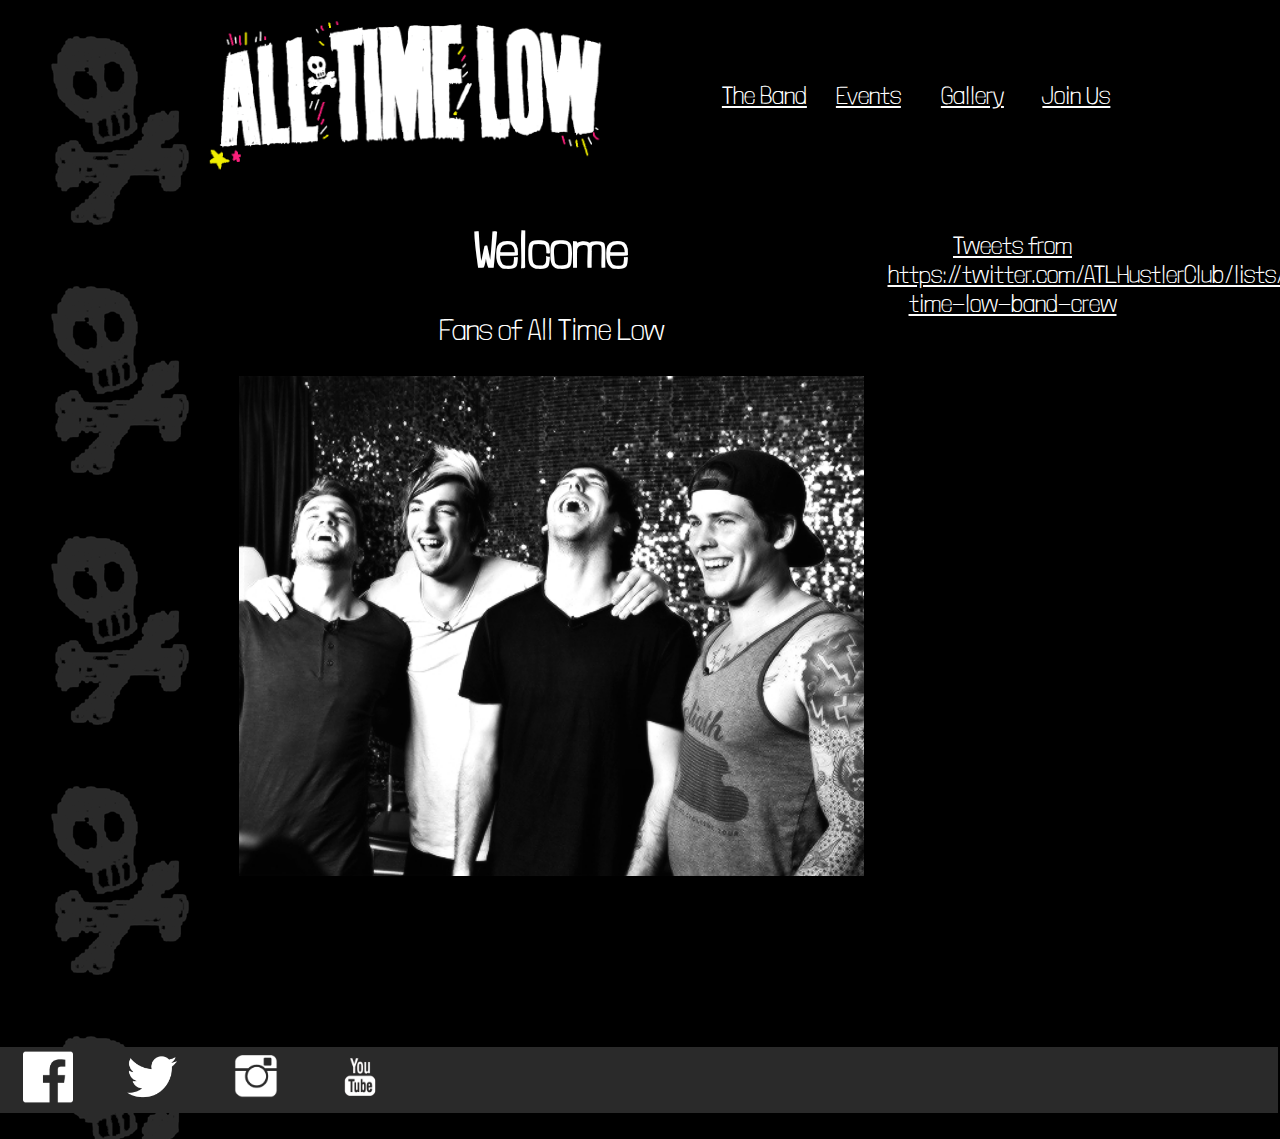
<file: index.html>
<!DOCTYPE html>
<html>
	<head>
		<title> Home - All Time Fans </title>
		<link rel = "stylesheet" type="text/css" href="mysheet.css">
	</head>
	
	<body>
	<div id = "topBit">
			<div class="table">
			<table>
				<tr><td><td>
					<td><a href="index.html"><img src="Logo3.png" width="400px"></a></td><td>
					<td><a href="The Band.html">The Band</a></td>
					<td><a href="Upcoming events.html">Events</a></td>
					<td><a href="Gallery.html">Gallery</a></td>
					<td><a href="Contact.html">Join Us</a></td>
				</table></div>
		</div>
		
		<div id="middleBit">
			<table>
				<tr><td><h1>Welcome</h1><h2>Fans of All Time Low</h2></td>
				<td rowspan="2">
					<div id = "timeline">
						<a class="twitter-timeline" height="771px" data-theme="light" data-link-color="#fb1f7b" href="https://twitter.com/ATLHustlerClub/lists/all-time-low-band-crew" data-widget-id="472936661341331458">Tweets from https://twitter.com/ATLHustlerClub/lists/all-time-low-band-crew</a>
						<script>!function(d,s,id){var js,fjs=d.getElementsByTagName(s)[0],p=/^http:/.test(d.location)?'http':'https';if(!d.getElementById(id)){js=d.createElement(s);js.id=id;js.src=p+"://platform.twitter.com/widgets.js";fjs.parentNode.insertBefore(js,fjs);}}(document,"script","twitter-wjs");</script>
					</div>
				</td></tr>
				<tr><td>
					<img align="left" src="Group (4).jpg" height="500px">	
				</td></tr>
			</table>
		</div>
		
		<div id="bottomBit">
			<div class="table">
			<table>
				<tr>
				<td><a href="https://www.facebook.com/alltimelow"><img src="FB.png" width="50px"></a></td>
				<td><a href="https://twitter.com/alltimelow"><img src="Twitter.png" width="50px"></a></td>
				<td><a href="http://instagram.com/alltimelow#"><img src="Insta.png" width="50px"></a></td>
				<td><a href="https://www.youtube.com/user/ALLtimeLOW"><img src="Youtube.png" width="50px"></a></td>
			</table></div>
		</div>
		<br/>
		


	</body>

	
	
	
	
	
	
</html>
</file>
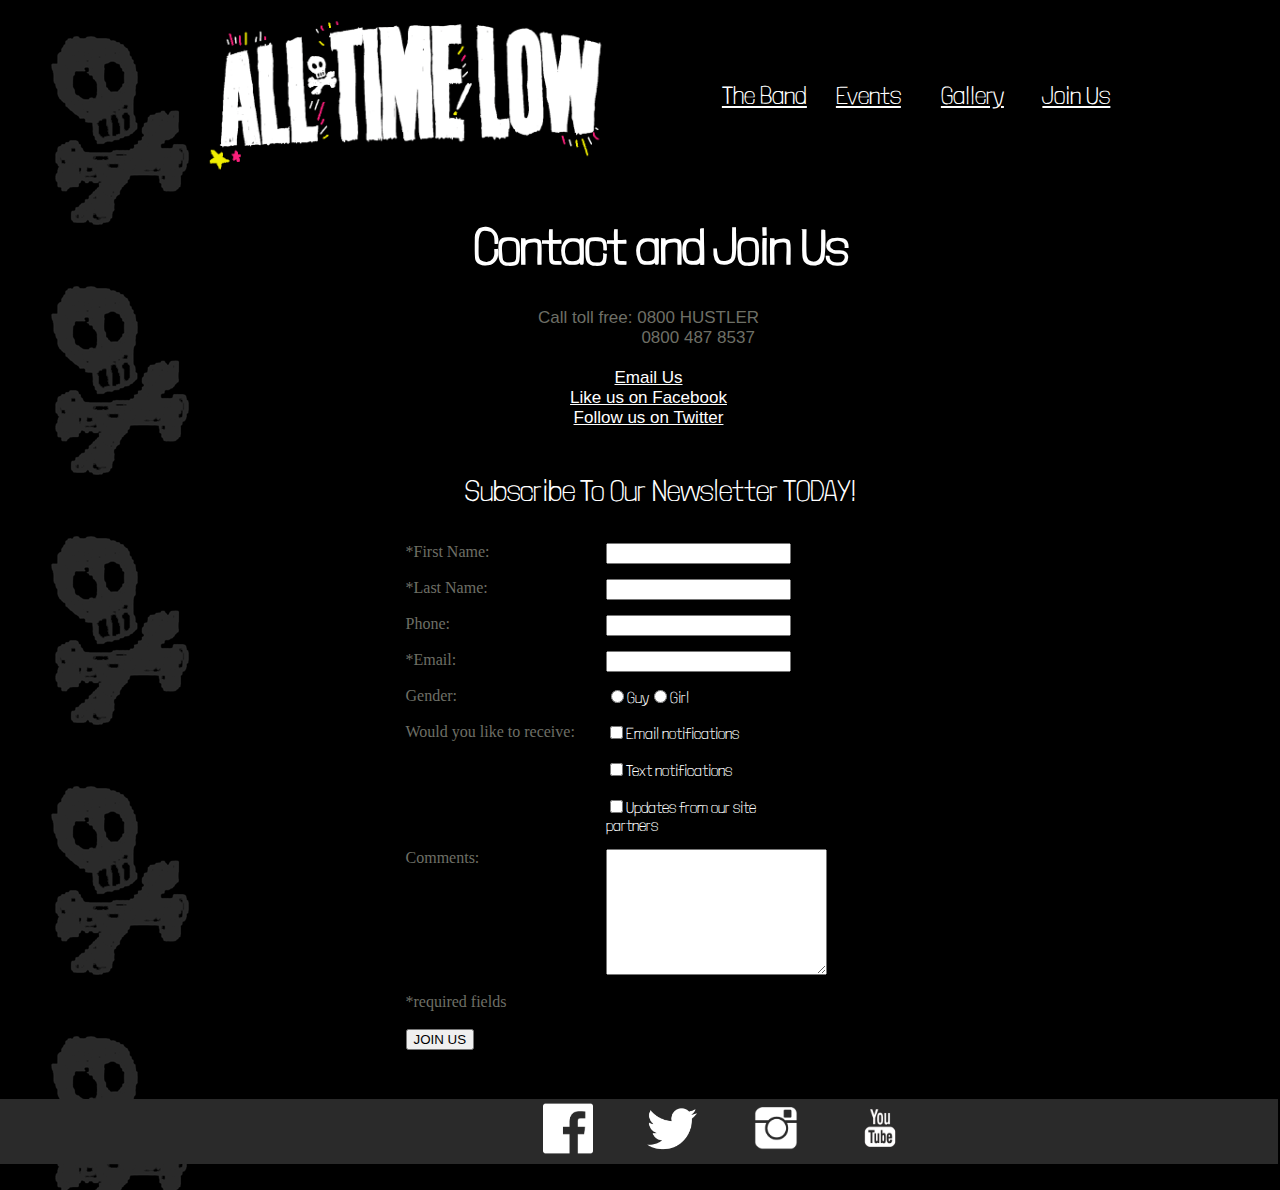
<file: Contact.html>
<!DOCTYPE html>
<html>
	<head>
		<title> Join Us - All Time Fans </title>
		<link rel = "stylesheet" type="text/css" href="mysheet.css">
	</head>
	
	<body>	
		<div id = "topBit">
			<div class="table">
			<table>
				<tr><td><td>
					<td><a href="index.html"><img src="Logo3.png" width="400px"></a></td><td>
					<td><a href="The Band.html">The Band</a></td>
					<td><a href="Upcoming events.html">Events</a></td>
					<td><a href="Gallery.html">Gallery</a></td>
					<td><a href="Contact.html">Join Us</a></td>
				</table></div>
		</div>
		
		<div id="middleBit">
				
			<h1>Contact and Join Us</h1>
				<table class= "contactTable">
					<tr><td class="contactTd"><br/>
						<p class="contact">	Call toll free: 0800 HUSTLER<br>
						<span class="contact2">Call toll free: </span>0800 487 8537<br/><br/>
						<a href= "mailto: alltimehustlers@band.com">Email Us</a><br/>
						<a href= "http://www.fakelink.atlhustler.facebook.com">Like us on Facebook</a><br/>
						<a href= "http://www.fakelink.atlhustler.twitter.com">Follow us on Twitter</a></p></td></tr>
				</table>
			<h2>Subscribe To Our Newsletter TODAY!</h2>
			<form>
				<div class="row">
					<span class="question">*First Name:</span><span class="answer"><input type="text" name="firstName"></span><br/><br/>
					<span class="question">*Last Name:</span><span class="answer"><input type="text" name="surname"></span><br/><br/>
					<span class="question">Phone:</span><span class="answer"><input type="tel" name="phone"></span><br/><br/>
					<span class="question">*Email:</span><span class="answer"><input type="email" name="email"></span><br/><br/>
					<span class="question">Gender:</span><span class="answer"><input type="radio" name="gender">Guy<input type="radio" name="gender">Girl</span><br//><br//>
					<span class="question">Would you like to receive:</span>
					<span class="answer"><input type="checkbox" name="notification" value="eNot">Email notifications<br/><br/>
						<input type="checkbox" name="notification" value="tNot">Text notifications<br/><br/>
						<input type="checkbox" name="notification" value="pNot">Updates from our site partners</span><br/><br/><br/><br/><br/><br/><br/>
					<span class="question">Comments:</span><span class="answer" length="1000"><textarea cols="25" rows="8"></textarea></span><br/><br/><br/><br/><br/><br/><br/><br/>	
					<span class="question">*required fields</span><br/><br/>
					<span class="submit"><input type="submit" name="submit" value="JOIN US"></span><br/>
				</div>
			</form>
		</div><br/>
		
		<div id="bottomBit">
			<div class="table">
			<table>
				<tr><td><td><td><td><td>
				<td><a href="https://www.facebook.com/alltimelow"><img src="FB.png" width="50px"></a></td>
				<td><a href="https://twitter.com/alltimelow"><img src="Twitter.png" width="50px"></a></td>
				<td><a href="http://instagram.com/alltimelow#"><img src="Insta.png" width="50px"></a></td>
				<td><a href="https://www.youtube.com/user/ALLtimeLOW"><img src="Youtube.png" width="50px"></a></td>
			</table></div>
		</div>
		<br/>
	

	</body>
</file>
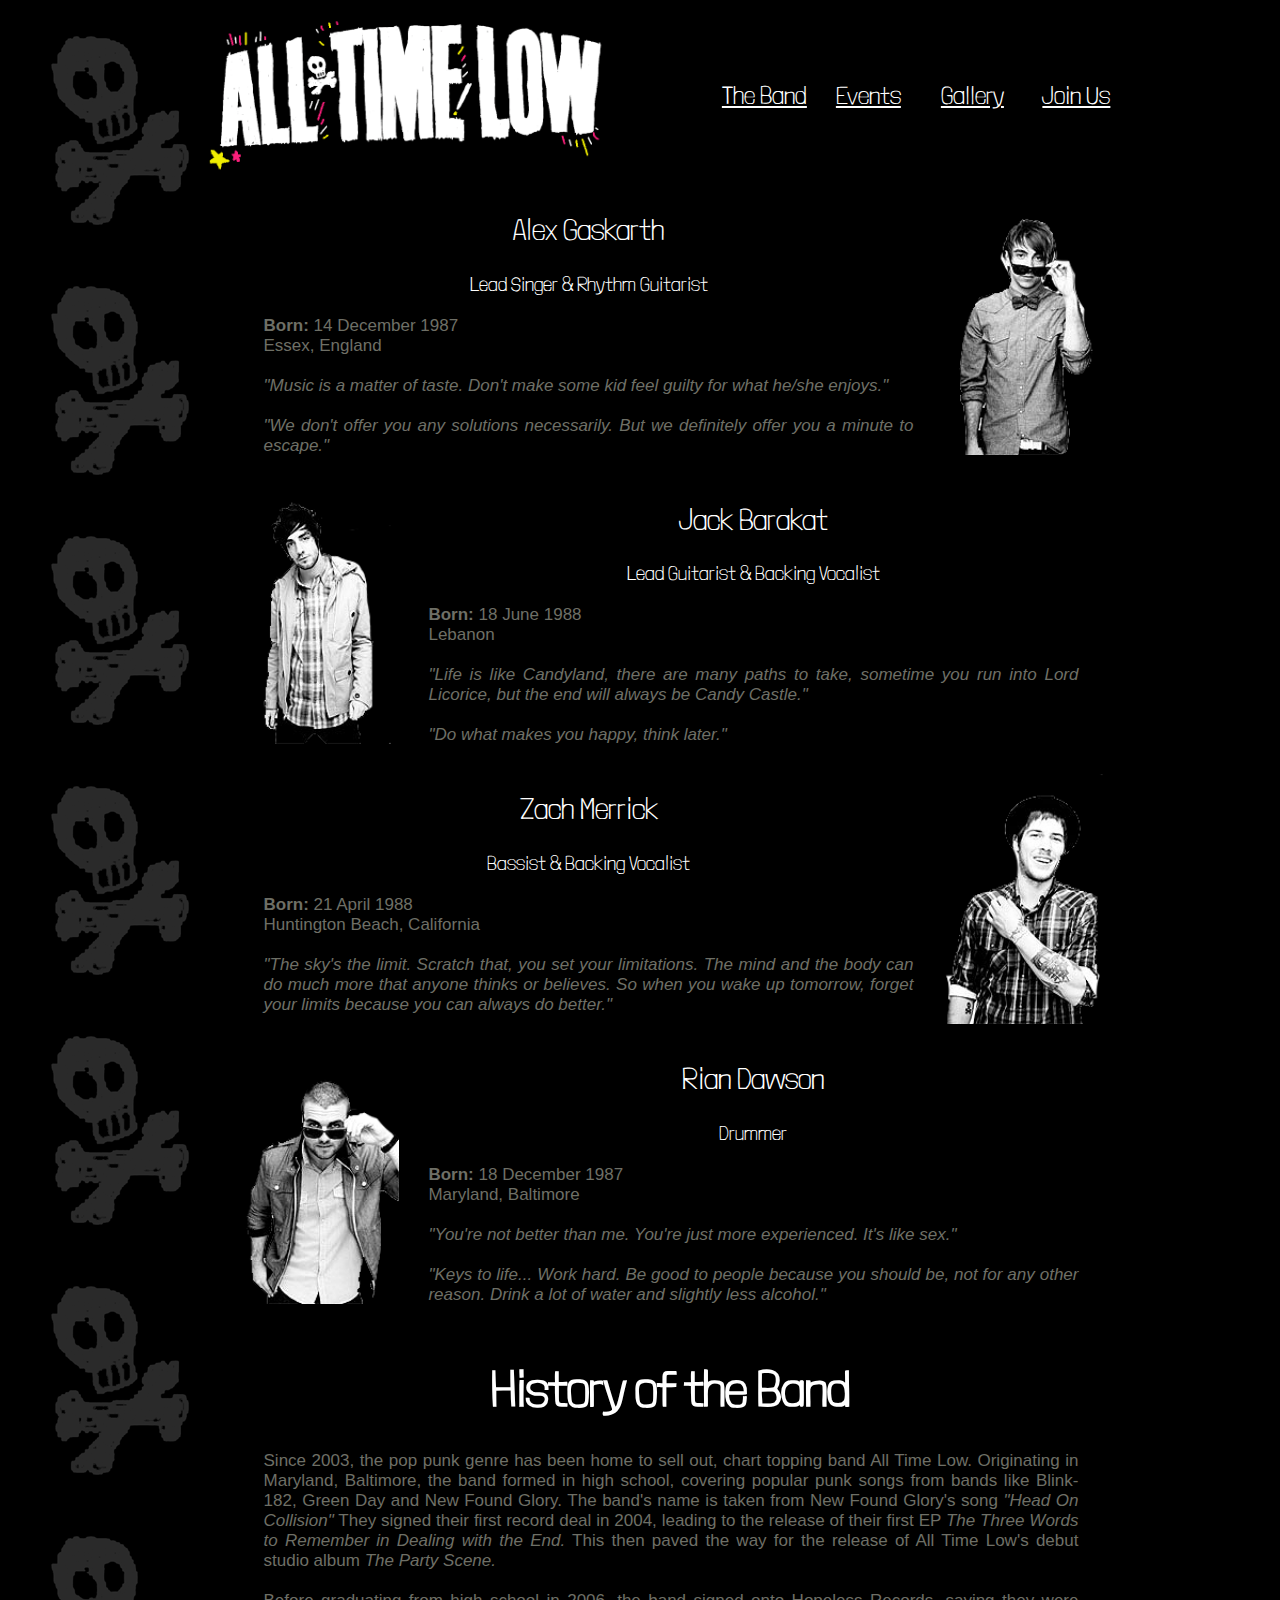
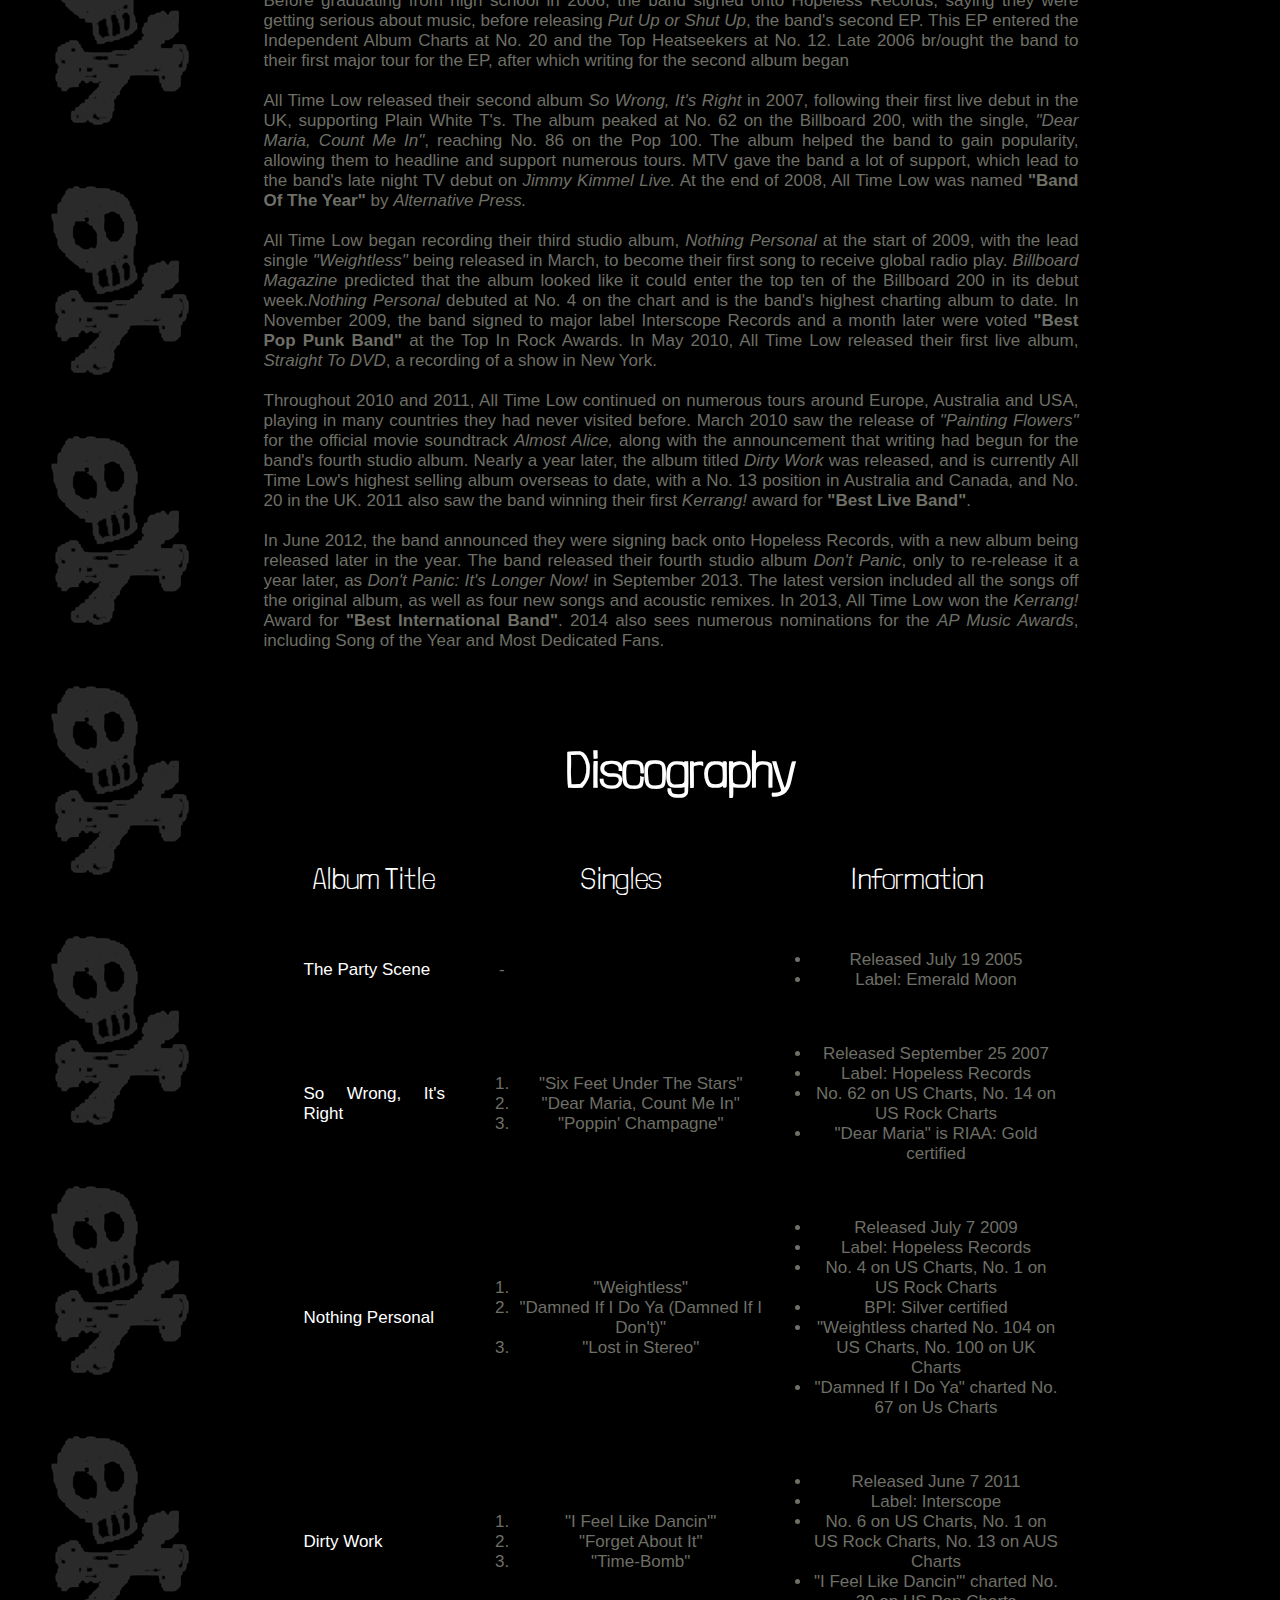
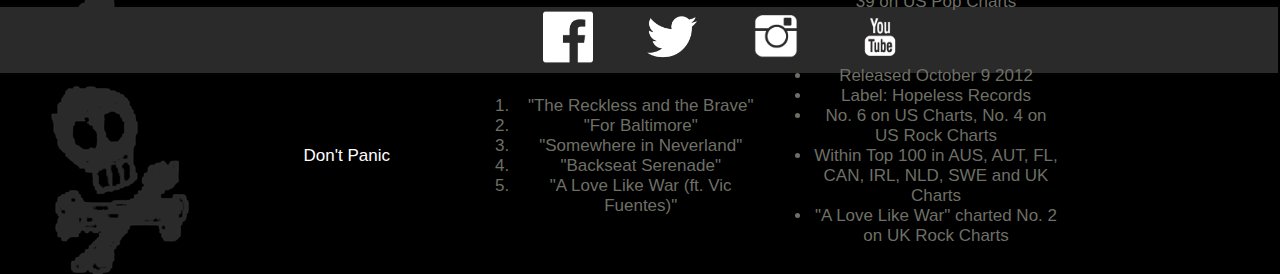
<file: The Band.html>
<!DOCTYPE html>
<html>
	<head>
		<title> The Band - All Time Fans </title>
		<link rel = "stylesheet" type="text/css" href="mysheet.css">
	</head>
	
	<body>
	
		<div id = "topBit">
			<div class="table">
				<table>
					<tr><td><td>
					<td><a href="index.html"><img src="Logo3.png" width="400px"></a></td><td>
					<td><a href="The Band.html">The Band</a></td>
					<td><a href="Upcoming events.html">Events</a></td>
					<td><a href="Gallery.html">Gallery</a></td>
					<td><a href="Contact.html">Join Us</a></td>
				</table></div>
		</div>
				
		<div id="middleBit">
		<div class ="table">
			<table>
				<tr>
					<td colspan="6"><h2>Alex Gaskarth</h2><h3>Lead Singer & Rhythm Guitarist </h3>
						<p><strong>Born: </strong> 14 December 1987<br/>Essex, England<br/><br/>
						<em>"Music is a matter of taste. Don't make some kid feel guilty for what he/she enjoys."</em><br/><br/>
						<em>"We don't offer you any solutions necessarily. But we definitely offer you a minute
							to escape."</em></p>
						</td>
					<td><img height="250px" align="center" src="Alex6.png"></td>
				</tr>
				<tr>
				<td><img height="250px" align="center" src="Jack6.png"></td>
					<td colspan="6"><h2>Jack Barakat</h2><h3>Lead Guitarist & Backing Vocalist</h3>
						<p><strong>Born: </strong> 18 June 1988<br/>Lebanon<br/><br/>
						<em>"Life is like Candyland, there are many paths to take, sometime you run into Lord Licorice, but
						the end will always be Candy Castle."<br/><br/>
						"Do what makes you happy, think later."</em></p>
					</td>
				</tr>
				<tr>
					<td colspan="6"><h2>Zach Merrick</h2><h3>Bassist & Backing Vocalist</h3>
						<p><strong>Born: </strong> 21 April 1988<br/>Huntington Beach, California<br/><br/>
						<em>"The sky's the limit. Scratch that, you set your limitations. The mind and the body can do much 
						more that anyone thinks or believes. So when you wake up tomorrow, forget your limits because 
						you can always do better."</em></p>
					</td>
					<td><img height="250px" align="center" src="Zack6.png"></td>
				</tr>
				<tr>
					<td><img height="250px" align="center" src="Rian6.png"></td>
					<td colspan="6"><h2>Rian Dawson</h2><h3>Drummer</h3>
						<p><strong>Born: </strong> 18 December 1987<br/>Maryland, Baltimore<br/><br/>
						<em>"You're not better than me. You're just more experienced. It's like sex."</em><br/><br/>
						<em>"Keys to life... Work hard. Be good to people because you should be, not for any other reason. 
						Drink a lot of water and slightly less alcohol."</em></p>
					</td>
				</tr>
				<tr><td colspan="10"><h1>History of the Band</h1>
					<p>Since 2003, the pop punk genre has been home to sell out, chart topping band All Time Low. Originating in Maryland, Baltimore, the band formed in high school, 
					covering popular punk songs from bands like Blink-182, Green Day and New Found Glory. The band's name is taken from New Found Glory's song <em>"Head On Collision"</em> They signed their first record deal in 2004, leading to the release of their first EP <em>The Three Words to Remember in Dealing with the End.</em>
					This then paved the way for the release of All Time Low's debut studio album <em>The Party Scene.</em><br/><br/>
					Before graduating from high school in 2006, the band signed onto Hopeless Records, saying they were getting serious about music, before releasing <em>Put Up or Shut Up</em>, the band's second EP.
					This EP entered the Independent Album Charts at No. 20 and the Top Heatseekers at No. 12. Late 2006 br/ought the band to their first major tour for the EP, after which writing for the second album began<br/><br/>
					All Time Low released their second album <em>So Wrong, It's Right</em> in 2007, following their first live debut in the UK, supporting Plain White T's. The album peaked at No. 62 on the Billboard 200, with the 
					single, <em>"Dear Maria, Count Me In"</em>, reaching No. 86 on the Pop 100. The album helped the band to gain popularity, allowing them to headline and support numerous tours. MTV gave the band a lot of
					support, which lead to the band's late night TV debut on <em>Jimmy Kimmel Live.</em>				At the end of 2008, All Time Low 
					was named <strong>"Band Of The Year"</strong> by <em>Alternative Press.</em><br/><br/>
					All Time Low began recording their third studio album, <em>Nothing Personal</em> at the start of 2009, with the lead single <em>"Weightless"</em> being released in March, to become their first song to receive
					global radio play. <em>Billboard Magazine</em> predicted that the album looked like it could enter the top ten of the Billboard 200 in its debut week.<em>Nothing Personal</em> debuted at No. 4 on the chart and is the
					band's highest charting album to date. In November 2009, the band signed to major label Interscope Records and a month later were voted <strong>"Best Pop Punk Band"</strong> at the Top In Rock Awards.
					In May 2010, All Time Low released their first live album, <em>Straight To DVD</em>, a recording of a show in New York.<br/><br/>
					Throughout 2010 and 2011, All Time Low continued on numerous tours around Europe, Australia and USA, playing in many countries they had never visited before.
					March 2010 saw the release of <em>"Painting Flowers"</em> for the official movie soundtrack <em>Almost Alice,</em> along with the announcement that writing had begun for the band's fourth studio album. Nearly a year later,
					the album titled <em>Dirty Work</em> was released, and is currently All Time Low's highest selling album overseas to date, with a No. 13 position in Australia and Canada, and No. 20 in the UK. 2011 also saw the band winning
					their first <em>Kerrang!</em> award for <strong>"Best Live Band"</strong>.<br/><br/>
					In June 2012, the band announced they were signing back onto Hopeless Records, with a new album being released later in the year. The band released their fourth studio album <em>Don't Panic</em>, only to re-release it a year later,
					as <em>Don't Panic: It's Longer Now!</em> in September 2013. The latest version included all the songs off the original album, as well as four new songs and acoustic remixes. In 2013, All Time Low won the <em>Kerrang!</em> Award for
					<strong>"Best International Band"</strong>. 2014 also sees numerous nominations for the <em>AP Music Awards</em>, including Song of the Year and Most Dedicated Fans.</p></td></tr>
				<tr><td colspan="3"><img width="700px" height="1px" align="center" src="block.png"></td></tr>
			</table>
				
			<table class="disc">
				<tr><td colspan="10"><h1>Discography</h1></tr>				
				<tr><td class="album"><h2>Album Title</h2></td><td class="disco"><h2>Singles</h2></td><td class="disco"><h2>Information</h2></td></tr>
				<tr><td class="albuum"><p><span>The Party Scene</span></p></td>
					<td class="disco"><p>-</p></td>
					<td class="disco"><ul><li>Released July 19 2005</li>
							<li>Label: Emerald Moon</li></td></tr>
				<tr><td class="album"><p><span>So Wrong, It's Right</span></p></td>
					<td class="disco"><ol><li>"Six Feet Under The Stars"</li>
							<li>"Dear Maria, Count Me In"</li>
							<li>"Poppin' Champagne"</li></ol></td>
					<td class="disco"><ul><li>Released September 25 2007</li>
							<li> Label: Hopeless Records</li>
							<li>No. 62 on US Charts, No. 14 on US Rock Charts</li>
							<li>"Dear Maria" is RIAA: Gold certified</li></ul></td></tr>
				<tr><td class="album"><p><span>Nothing Personal</span></p></td>
					<td class="disco"><ol><li>"Weightless"</li>
							<li>"Damned If I Do Ya (Damned If I Don't)"</li>
							<li>"Lost in Stereo"</li></ol></td>
						<td class="disco"><ul><li>Released July 7 2009</li>
								<li> Label: Hopeless Records</li>
								<li>No. 4 on US Charts, No. 1 on US Rock Charts</li>
								<li>BPI: Silver certified</li>
								<li>"Weightless charted No. 104 on US Charts, No. 100 on UK Charts</li>
								<li>"Damned If I Do Ya" charted No. 67 on Us Charts</li></ul></td></tr>
				<tr><td class="album"><p><span>Dirty Work</span></p></td>
					<td class="disco"><ol><li>"I Feel Like Dancin'"</li>
							<li>"Forget About It"</li>
							<li>"Time-Bomb"</li></ol></td>
					<td class="disco"><ul><li>Released June 7 2011</li>
							<li>Label: Interscope</li>
							<li>No. 6 on US Charts, No. 1 on US Rock Charts, No. 13 on AUS Charts</li>
							<li>"I Feel Like Dancin'" charted No. 39 on US Pop Charts</li></ul><td></tr>
				<tr><td class="album"><p><span>Don't Panic</span></p></td>
					<td class="disco"><ol><li>"The Reckless and the Brave"</li>
							<li>"For Baltimore"</li>
							<li>"Somewhere in Neverland"</li>
							<li>"Backseat Serenade"</li>
							<li>"A Love Like War (ft. Vic Fuentes)"</li></ol></td>
					<td class="disco"><ul><li>Released October 9 2012</li>
							<li>Label: Hopeless Records</li>
							<li>No. 6 on US Charts, No. 4 on US Rock Charts</li>
							<li>Within Top 100 in AUS, AUT, FL, CAN, IRL, NLD, SWE and UK Charts</li>
							<li>"A Love Like War" charted No. 2 on UK Rock Charts</li></ul></td></tr>
				
				
			</table>
		</div></div>
		<br/><br/><br/><br/><br/><br/><br/><br/><br/><br/><br/><br/><br/><br/><br/><br/><br/><br/><br/><br/><br/><br/><br/>
		<br/><br/><br/><br/><br/><br/><br/><br/><br/><br/><br/><br/><br/><br/><br/><br/><br/><br/><br/><br/><br/><br/><br/>
		<br/><br/><br/><br/><br/><br/><br/><br/><br/><br/><br/><br/><br/><br/><br/><br/><br/><br/><br/><br/><br/><br/><br/>
		<br/><br/><br/><br/><br/><br/><br/><br/><br/><br/><br/><br/><br/><br/><br/><br/><br/><br/><br/><br/><br/><br/><br/>
		<br/><br/><br/><br/><br/><br/><br/><br/><br/><br/><br/><br/><br/><br/><br/><br/><br/><br/><br/><br/><br/><br/><br/>
		<br/><br/><br/><br/><br/>
		
		<div id="bottomBit">
			<div class="table">
			<table>
				<tr><td><td><td><td><td>
				<td><a href="https://www.facebook.com/alltimelow"><img src="FB.png" width="50px"></a></td>
				<td><a href="https://twitter.com/alltimelow"><img src="Twitter.png" width="50px"></a></td>
				<td><a href="http://instagram.com/alltimelow#"><img src="Insta.png" width="50px"></a></td>
				<td><a href="https://www.youtube.com/user/ALLtimeLOW"><img src="Youtube.png" width="50px"></a></td>
			</table></div>
		</div>	

	</body>
</html>
</file>
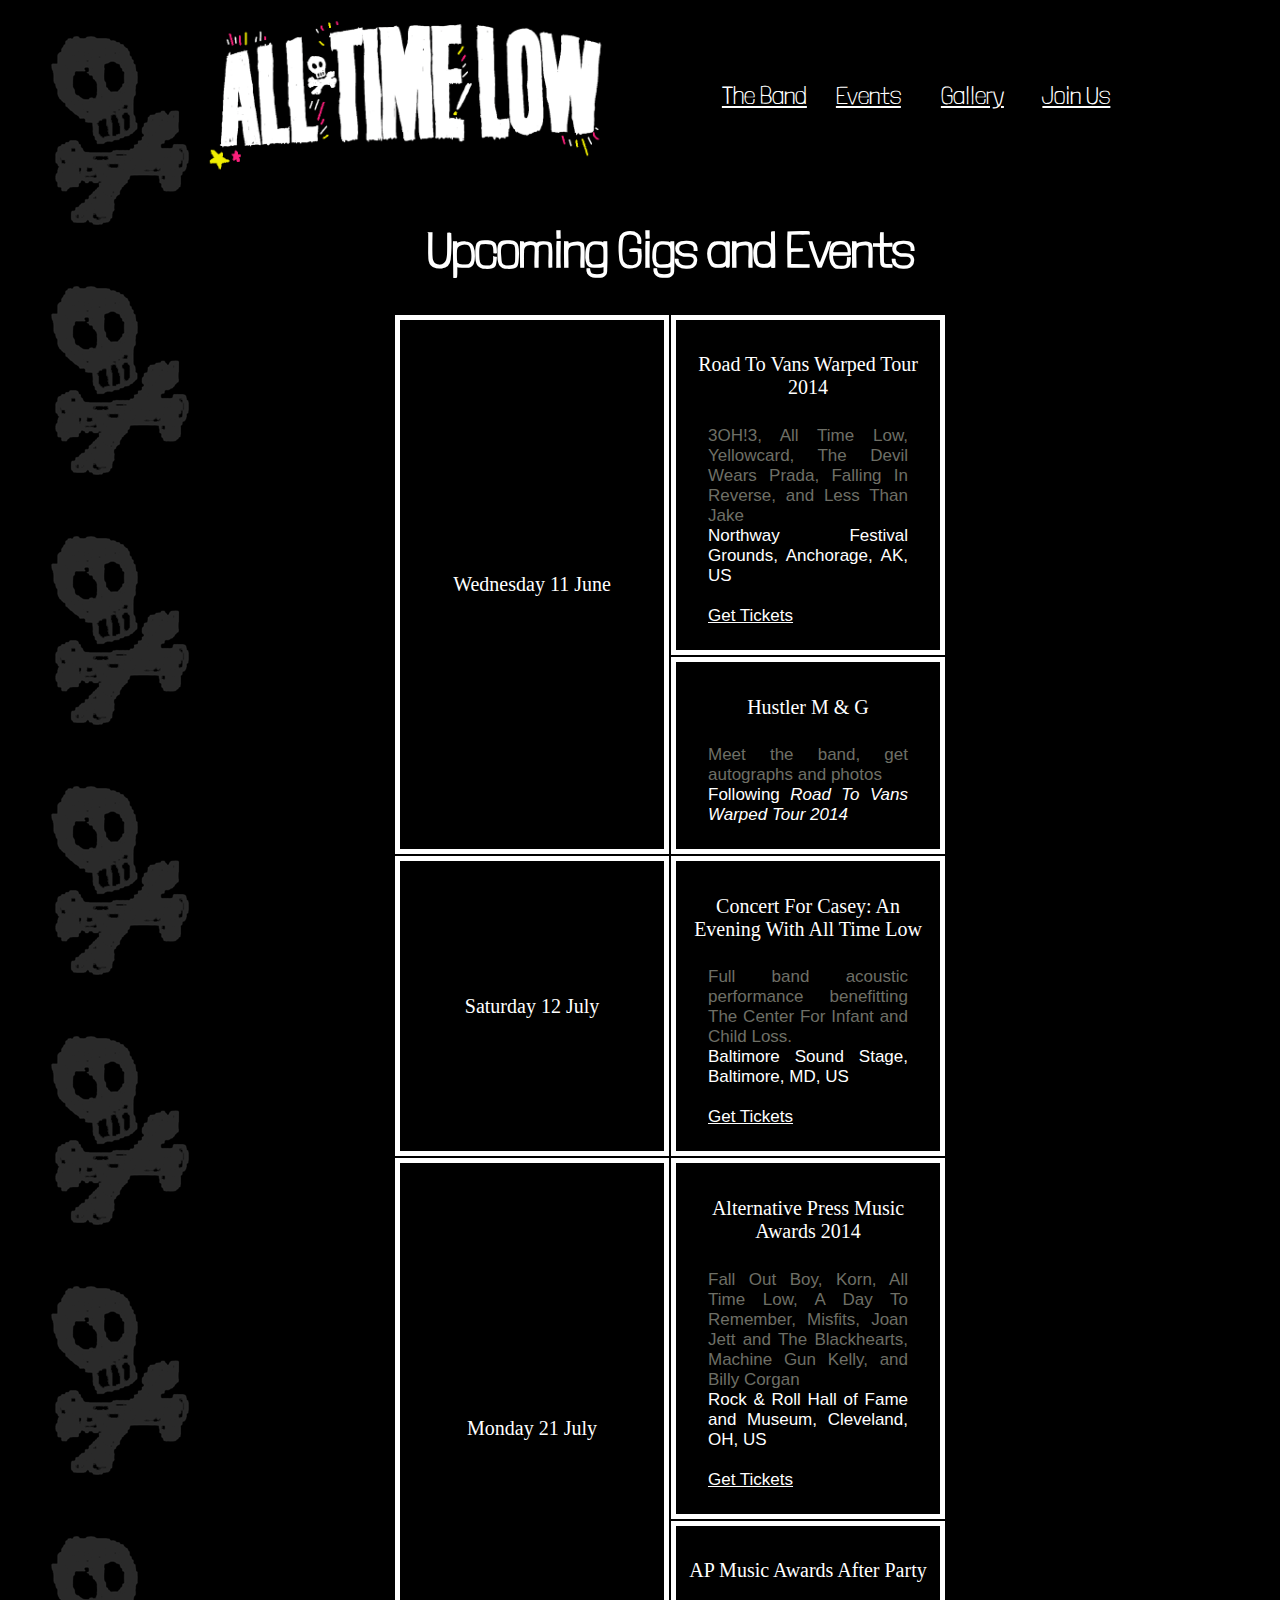
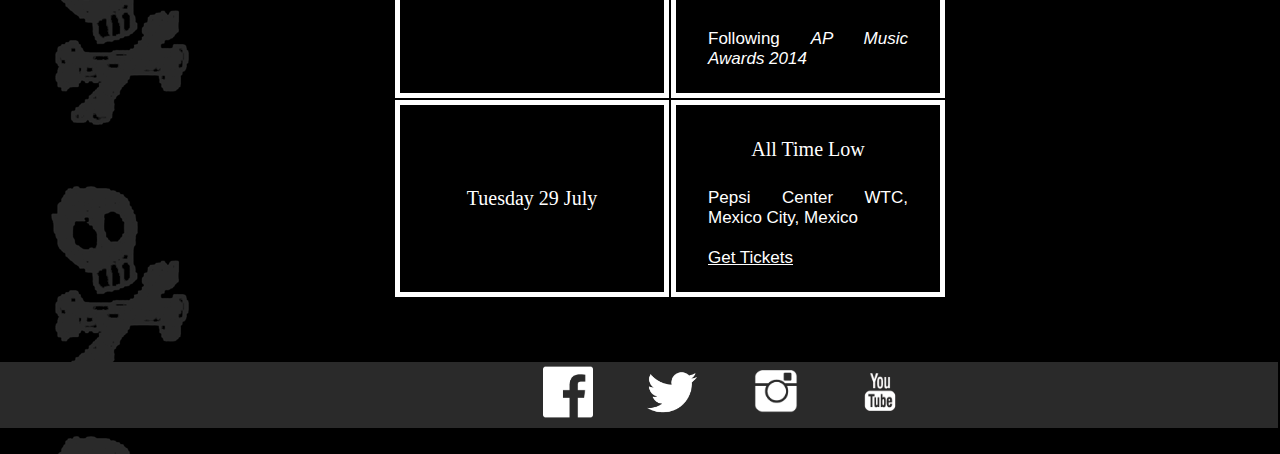
<file: Upcoming Events.html>
<!DOCTYPE html>
<html>
	<head>
		<title> Upcoming Events - All Time Fans </title>
		<link rel = "stylesheet" type="text/css" href="mysheet.css">
	</head>
	
	<body>
		<div id = "topBit">
			<div class="table">
			<table>
				<tr><td><td>
					<td><a href="index.html"><img src="Logo3.png" width="400px"></a></td><td>
					<td><a href="The Band.html">The Band</a></td>
					<td><a href="Upcoming events.html">Events</a></td>
					<td><a href="Gallery.html">Gallery</a></td>
					<td><a href="Contact.html">Join Us</a></td>
				</table></div>
		</div>
		
		
		<table class="eventTable">
			<tr><td colspan="2"><h1>Upcoming Gigs and Events</h1></td></tr>
			<tr><td class="eventTd" rowspan="2">
				<h4><strong>Wednesday 11 June</strong></h4></td>
				<td class="eventTd"><h4>Road To Vans Warped Tour 2014</h4>
				<p>3OH!3, All Time Low, Yellowcard, The Devil Wears Prada, Falling In Reverse, and Less Than Jake<br/><span>Northway Festival Grounds, Anchorage, AK, US</span><br>
				<br/><a href="http://www.songkick.com/festivals/963974-road-to-vans-warped-tour/id/19656054-the-road-to-vans-warped-tour-2014"> Get Tickets</a></p>
				<tr><td class="eventTd"><h4>Hustler M & G</h4>
				<p>Meet the band, get autographs and photos<br/><span>Following <em>Road To Vans Warped Tour 2014</em></span><br>
			</td></tr>
			<tr><td class="eventTd">
				<h4><strong>Saturday 12 July</strong></h4></td>
				<td class="eventTd"><h4>Concert For Casey: An Evening With All Time Low</h4>
				<p>Full band acoustic performance benefitting The Center For Infant and Child Loss.<br/><span>Baltimore Sound Stage, Baltimore, MD, US</span><br>
				<br/><a href="http://www.songkick.com/concerts/20466908-all-time-low-at-baltimore-soundstage">Get Tickets</a></p>
			</td></tr>
			<tr><td class="eventTd" rowspan="2">
				<h4><strong>Monday 21 July</strong></h4></td>
				<td class="eventTd"><h4>Alternative Press Music Awards 2014</h4>
				<p>Fall Out Boy, Korn, All Time Low, A Day To Remember, Misfits, Joan Jett and The Blackhearts, Machine Gun Kelly, and Billy Corgan <br/><span>Rock & Roll Hall of Fame and Museum, Cleveland, OH, US</span><br>
				<br/><a href="http://www.songkick.com/festivals/1023113-alternative-press-music-awards/id/20362603-alternative-press-music-awards-2014">Get Tickets</a></p>
				<tr><td class="eventTd"><h4>AP Music Awards After Party</h4>
				<p><br/><span>Following <em>AP Music Awards 2014</em></span><br>
			</td></tr>
			<tr><td class="eventTd">
				<h4><strong>Tuesday 29 July</strong></h4></td>
				<td class="eventTd"><h4>All Time Low</h4>
				<p><span>Pepsi Center WTC, Mexico City, Mexico</span><br>
				<br/><a href="http://www.songkick.com/concerts/17499579-all-time-low-at-pepsi-center-wtc">Get Tickets</a></p>
				</tr>
		</table>
		
		<div id="bottomBit">
			<div class="table">
			<table>
				<tr><td><td><td><td><td>
				<td><a href="https://www.facebook.com/alltimelow"><img src="FB.png" width="50px"></a></td>
				<td><a href="https://twitter.com/alltimelow"><img src="Twitter.png" width="50px"></a></td>
				<td><a href="http://instagram.com/alltimelow#"><img src="Insta.png" width="50px"></a></td>
				<td><a href="https://www.youtube.com/user/ALLtimeLOW"><img src="Youtube.png" width="50px"></a></td>
			</table></div>
		</div>
		<br/>
	

	</body>
</html>
</file>
<file: mysheet.css>
body {
		background-image:url('bground.png')
	}
	
	@font-face{
		font-family: londrina;
		src: url(LondrinaThin.otf);
	}
	
	div{
		font-family: londrina;
	}
	
	h1{ 
		color: white;
		text-align:center;
		font-family: londrina;
		font-size: 50px;
		position: relative;
	}
	
	h2{
		color: white;
		text-align:center;
		font-family: londrina;
		font-size: 30px;
		position: relative;
		font-weight:100;
	}

	h3{
		color: white;
		text-align:center;
		font-family: londrina;
		font-size: 20px;
		position: relative;
		font-weight:100;
	}

	h4{
		color: white;
		text-align:center;
		font-family: Calibri;
		font-size: 20px;
		position: relative;
		font-weight:100;
	}	
	
	span{
		color:white;
	}
	
	span.contact2{
		color: black;
	}
	
	p{	
		color: #6e6f66;
		text-align: justify;
		font-family: Calibri, sans-serif;
		font-size: 17px;
		margin-left:25px;
		margin-right:25px;
	}
	
	li{
		color: #6e6f66;
		font-family: Calibri, sans-serif;
		font-size: 17px;
	}
	
	#table,td{
		width: 100px;
		font-family:londrina;
		font-size: 25px;
		text-align:center;
		<!border: 1px solid white;>	
	}
	
	table.disc{
		margin-left:40px;
	}
	
	td.album{
		width:530px;
	}
	
	
	td.disco{
		width:1000px;
	}
	
	table.galleryTable{
		margin-left:-50px;
	}
	
	table.eventTable{
		margin-left: 385px;
		width: auto;
	}
	
	td.eventTd{
		border: 5px solid white;
		width:250px;
		padding: 7px;
	}
	
	table.contactTable{
		margin-left:260px;
		margin-top: -50px;
	}
	td.contactTd{
		width:300px;
		<!border: 1px solid white;>	
	}
	
	p.contact{
		color: #6e6f66;
		text-align: center;
		font-family: Calibri, sans-serif;
		font-size: 17px;
	}
	
	form{
		margin-left:20%;
		color:white;
	}
	
	div.row {
	  clear: both;
	  padding-top: 10px;
	 }
	div.row span.question {
	  float: left;
	  width: 200px;
	  text-align: left;
	  color:#6e6f66;
	  font-family: Calibri;
	}
	div.row span.answer {
	  float: left;
	  width: 200px;
	  text-align: left;
	} 
	
	div.row span.submit{
		float: center;
	}
	
	
	#timeline{
		margin-left:20px;
		margin-top:-300px;
		position:absolute;
		width: 250px;
	}
	
	#topBit{
		width: 101.5%;
		height: 9%;
		margin-left:-1%;
	}
	
	#middleBit{
		width: 850px;
		height: 800px;
		margin-left: 18%;
		position: relative;
		background-color: black;		
	}
	
	
	#bottomBit{
		width: 101.5%;
		height: 9%;
		margin-left:-1%;
		margin-top: 5%;
		background-color: #2a2a2a;
		position:float;
	}
	
	a:link{
		color:white;
	}
	
	a:visited{
		color:white;
	}
	
	a:hover{
		animation: 	0.3s multicolour infinite;
		-webkit-animation: 0.3s multicolor infinite;
	}
		
	@-webkit-keyframes multicolor {
		50% {
			color: #fb1f7b;
		}
		100%{
			color:yellow;
		}		
}
</file>
